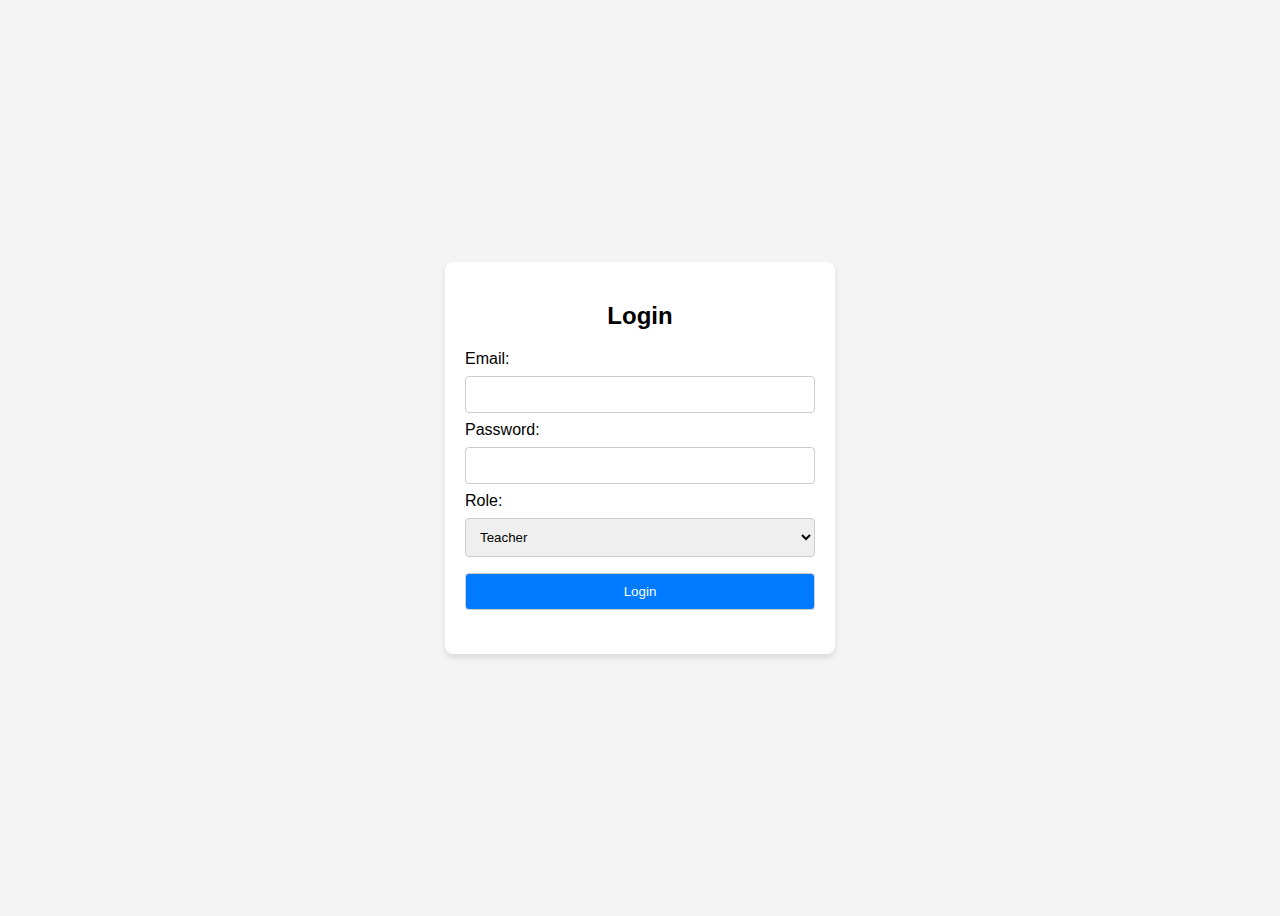
<file: frontend/index.html>
<!DOCTYPE html>
<html lang="en">
<head>
  <meta charset="UTF-8">
  <meta name="viewport" content="width=device-width, initial-scale=1.0">
  <title>AI Assignment Grader - Login</title>
  <link rel="stylesheet" href="style.css">
</head>
<body>
  <div class="container">
    <h2>Login</h2>
    <form id="loginForm">
      <label>Email:</label>
      <input type="email" id="email" required>

      <label>Password:</label>
      <input type="password" id="password" required>

      <label>Role:</label>
      <select id="role">
        <option value="teacher">Teacher</option>
        <option value="student">Student</option>
      </select>

      <button type="submit">Login</button>
    </form>
    <p id="message"></p>
  </div>
  <script src="script.js"></script>
</body>
</html>
</file>
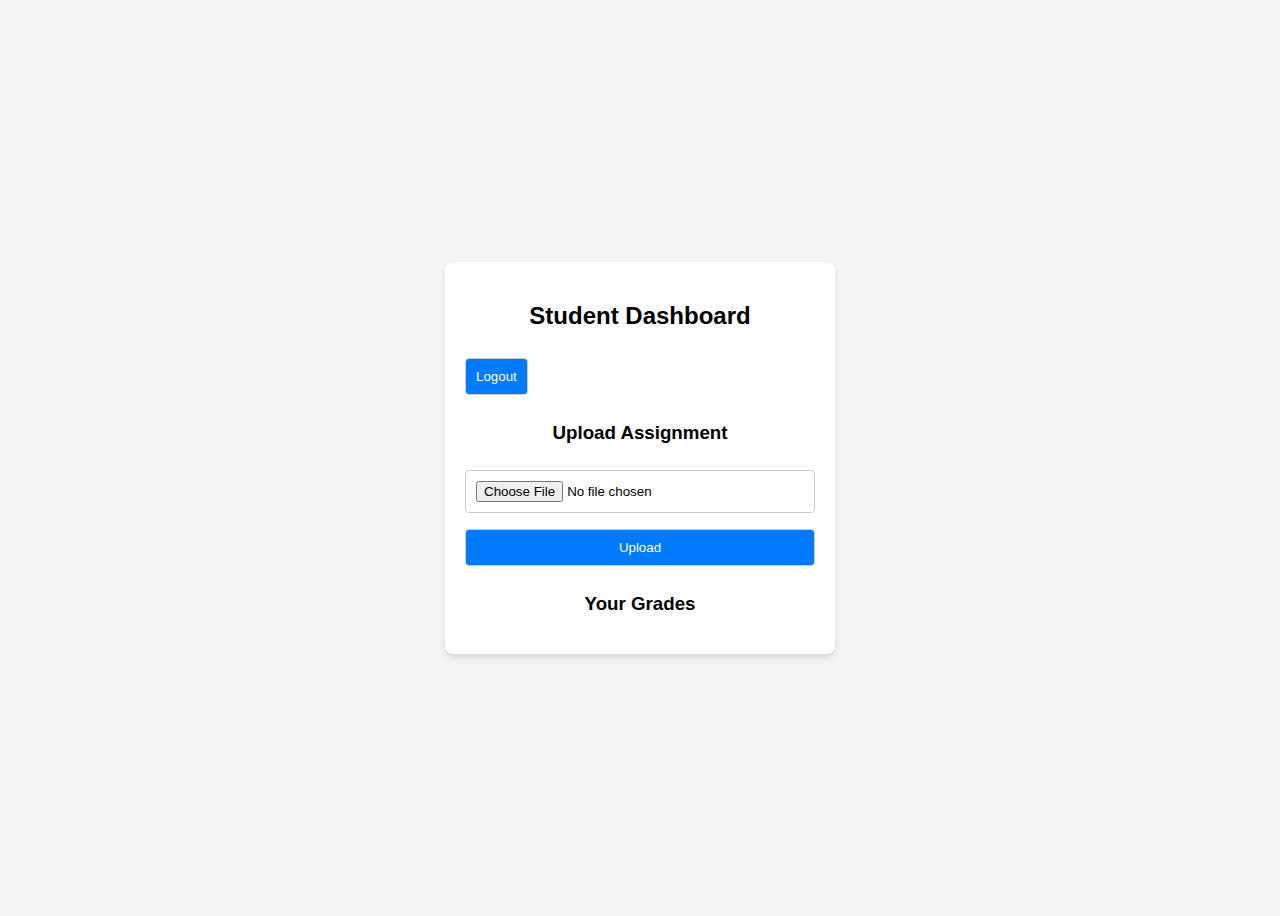
<file: frontend/student_dashboard.html>
<!DOCTYPE html>
<html lang="en">
<head>
  <meta charset="UTF-8">
  <meta name="viewport" content="width=device-width, initial-scale=1.0">
  <title>Student Dashboard</title>
  <link rel="stylesheet" href="style.css">
</head>
<body>
  <div class="container">
    <h2>Student Dashboard</h2>
    <button onclick="logout()">Logout</button>

    <h3>Upload Assignment</h3>
    <form id="uploadForm">
      <input type="file" id="assignmentFile" required>
      <button type="submit">Upload</button>
    </form>

    <h3>Your Grades</h3>
    <div id="grades"></div>
  </div>
  <script src="script.js"></script>
</body>
</html>
</file>
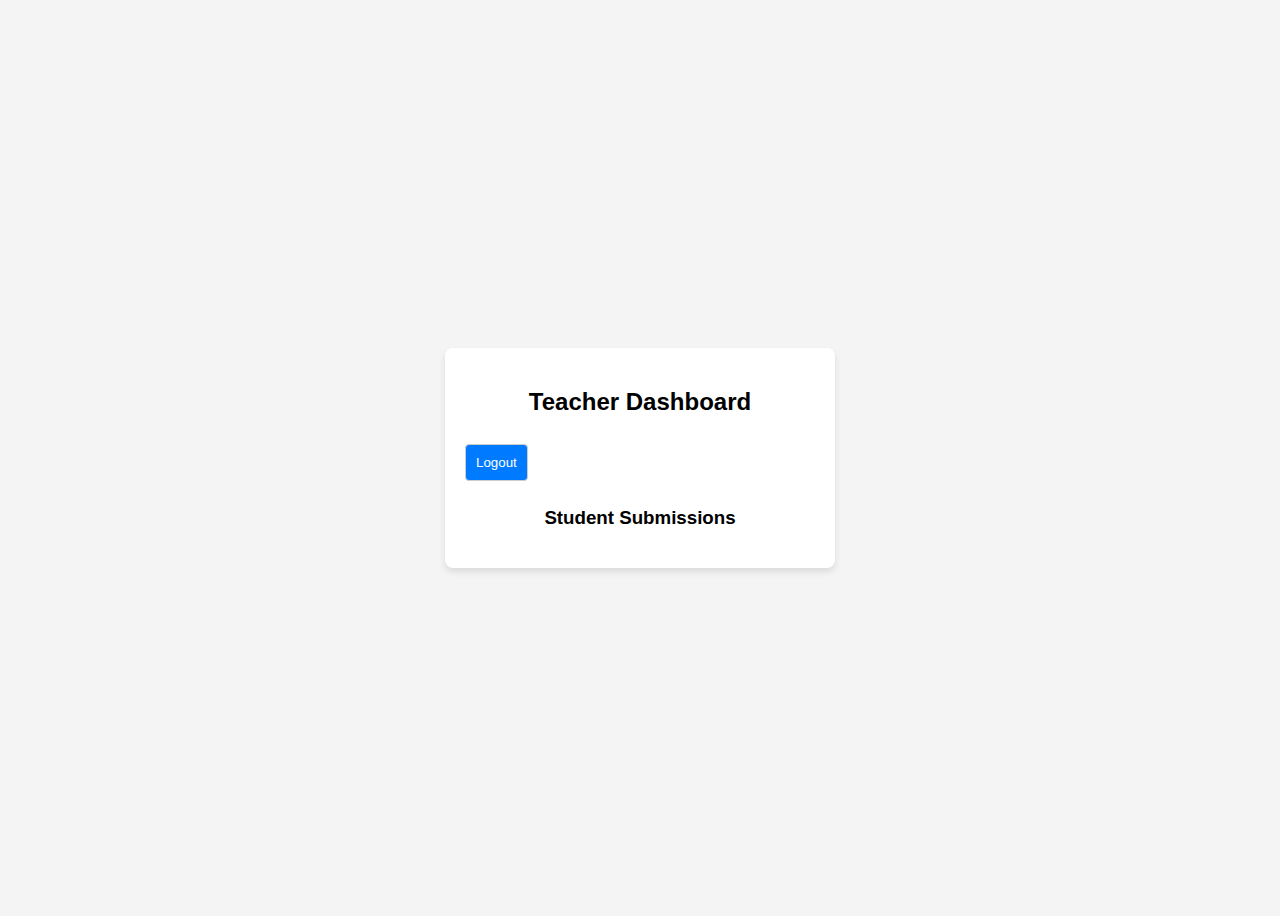
<file: frontend/teacher_dashboard.html>
<!DOCTYPE html>
<html lang="en">
<head>
  <meta charset="UTF-8">
  <meta name="viewport" content="width=device-width, initial-scale=1.0">
  <title>Teacher Dashboard</title>
  <link rel="stylesheet" href="style.css">
</head>
<body>
  <div class="container">
    <h2>Teacher Dashboard</h2>
    <button onclick="logout()">Logout</button>

    <h3>Student Submissions</h3>
    <div id="submissions"></div>
  </div>
  <script src="script.js"></script>
</body>
</html>
</file>
<file: frontend/style.css>
body {
  font-family: Arial, sans-serif;
  background: #f4f4f4;
  display: flex;
  justify-content: center;
  align-items: center;
  height: 100vh;
}

.container {
  background: white;
  padding: 20px;
  border-radius: 8px;
  width: 350px;
  box-shadow: 0 4px 6px rgba(0,0,0,0.1);
}

h2, h3 {
  text-align: center;
}

form {
  display: flex;
  flex-direction: column;
}

input, select, button {
  margin: 8px 0;
  padding: 10px;
  border: 1px solid #ccc;
  border-radius: 4px;
}

button {
  background: #007BFF;
  color: white;
  cursor: pointer;
}

button:hover {
  background: #0056b3;
}
</file>
